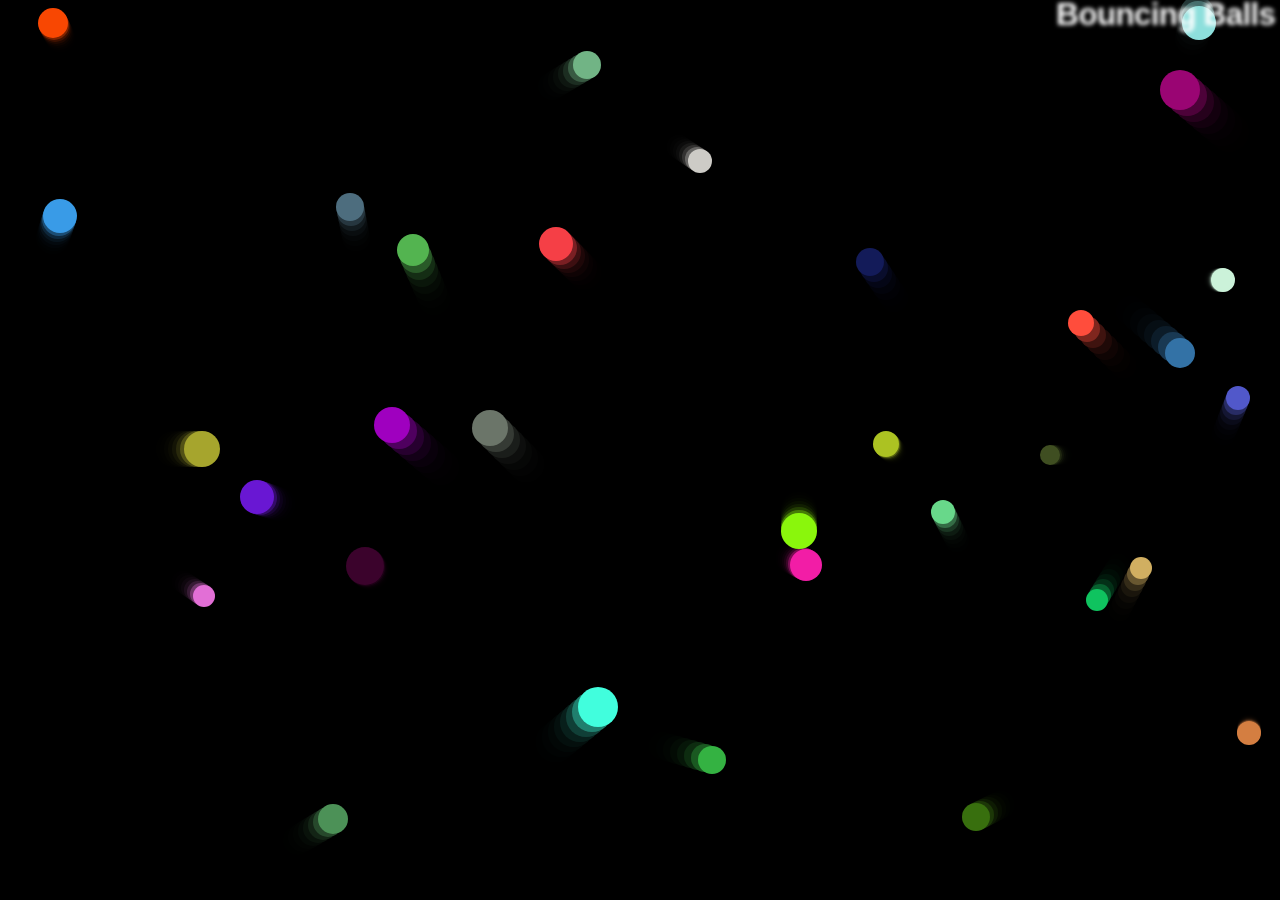
<file: Bouncing-Balls/index.html>
<!DOCTYPE html>
<html>
  <head>
    <meta charset="utf-8">
    <title>Bouncing balls</title>
    <link rel="stylesheet" href="style.css">
  </head>

  <body>
    <h1>Bouncing Balls</h1>
    <canvas></canvas>

    <script src="main.js"></script>
  </body>
</html>
</file>
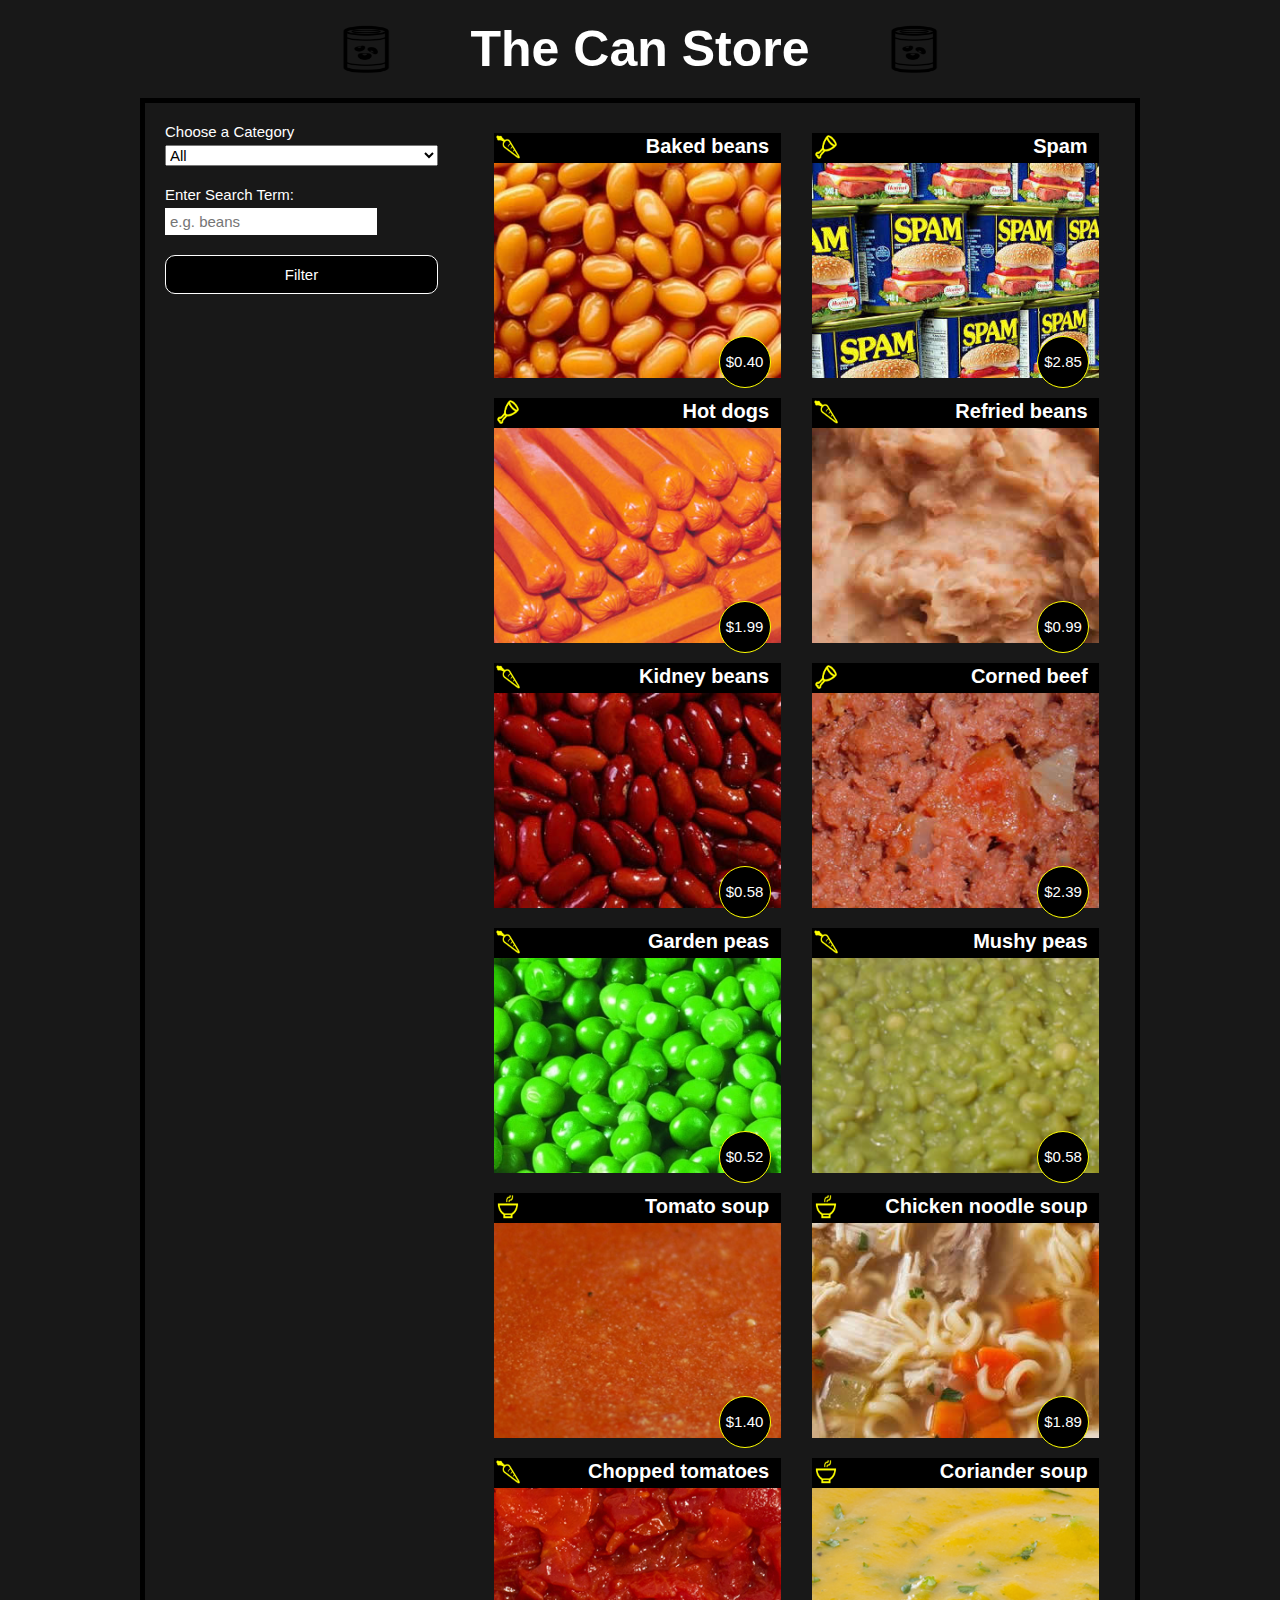
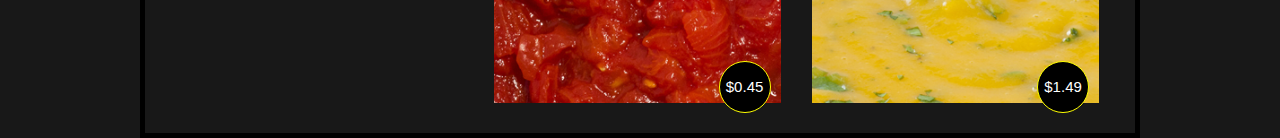
<file: Can-Store/index.html>
<!DOCTYPE html>
<html lang="en">
  <head>
    <meta charset="UTF-8">
    <meta http-equiv="X-UA-Compatible" content="IE=edge">
    <meta name="viewport" content="width=device-width, initial-scale=1.0">
    <title>Can Store</title>
    <style>
    @import url('style.css');
  </style>
  </head>
  <body>
    <header>
      <h1>The Can Store</h1>
    </header>

    <div>
      <aside>
        <form>
          <div>
            <label for="category">Choose a Category</label>
            <select id="category">
              <option selected>All</option>
              <option>Vegetables</option>
              <option>Meat</option>
              <option>Soup</option>
            </select>
          </div>

          <div>
            <label for="searchTerm">Enter Search Term:</label>
            <input type="text" id="searchTerm" placeholder="e.g. beans">
          </div>

          <div>
            <button>Filter</button>
          </div>
        </form>
      </aside>
      <main>

      </main>
    </div>
    <script src="main.js"></script>
  </body>
</html>
</file>
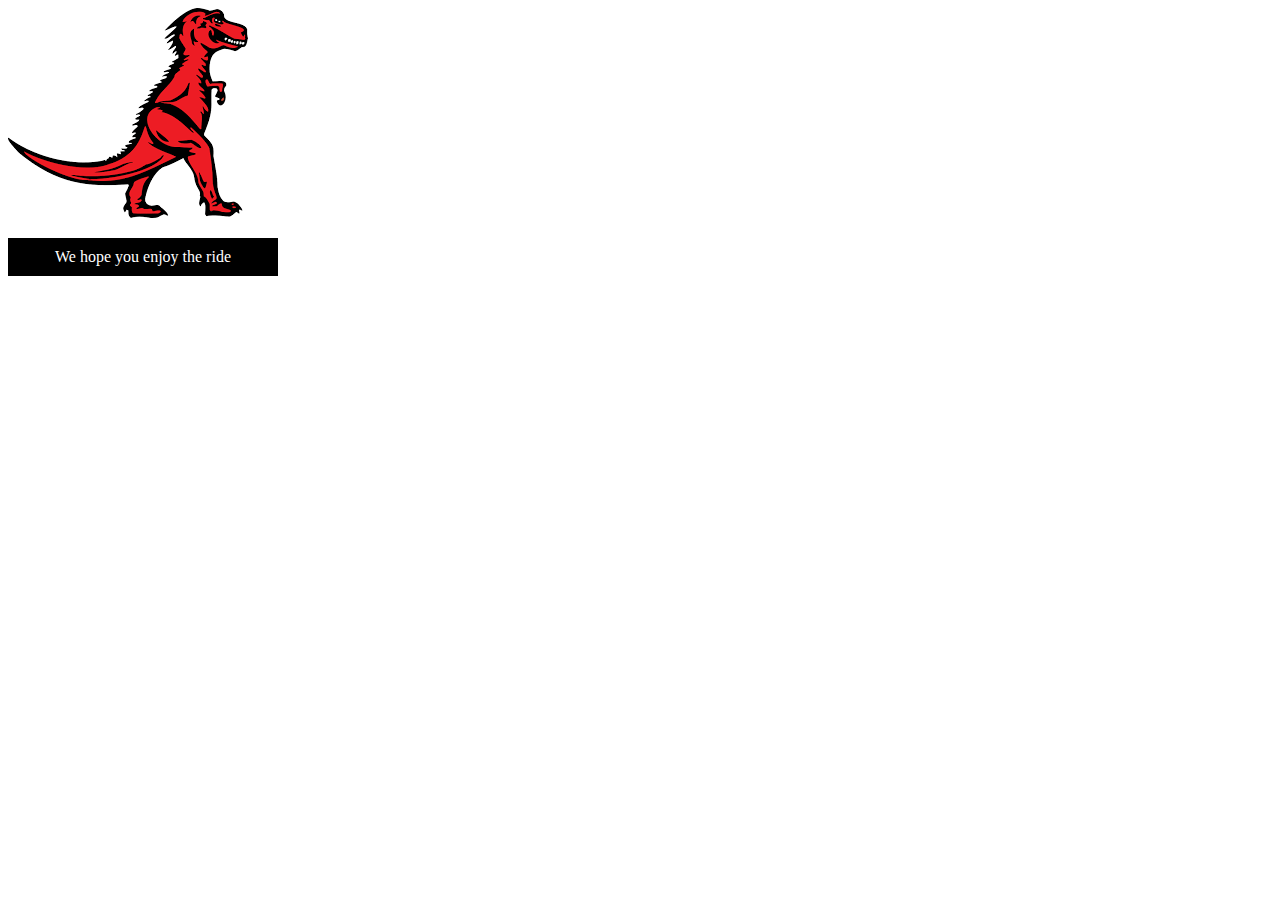
<file: DOM/index.html>
<!DOCTYPE html>
<html>
  <head>
    <meta charset="utf-8">
    <meta name="viewport" content="width=device-width, initial-scale=1.0">
    <title>Simple DOM example</title>
    <style>
      .highlight{
        color: white;
        background-color: black;
        padding: 10px;
        width: 250px;
        text-align: center;
      }
    </style>
  </head>
  <body>
    <section>
      <img src="dinosaur.png" alt="A red Tyrannosaurus Rex: A two legged
        dinosaur standing upright like a human, with small arms, and a large
        head with lots of sharp teeth.">
      <p>Here we will add a link to the <a href="https://www.mozilla.org/">Mozilla
          homepage</a></p>
    </section>
    <script src="main.js"></script>
  </body>
</html>
</file>
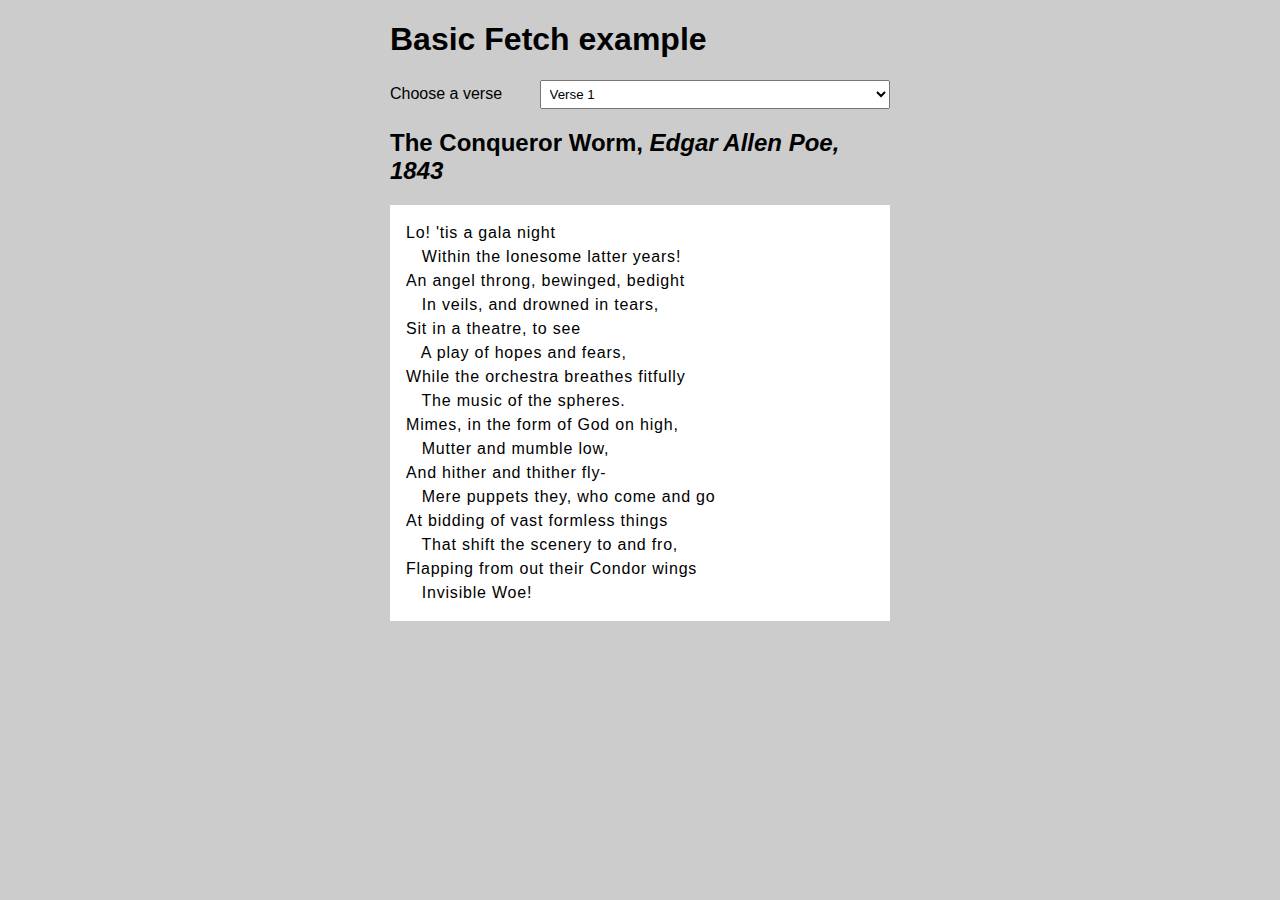
<file: FetchAPI/index.html>
<!DOCTYPE html>
<html>
  <head>
    <meta charset="utf-8">
    <meta http-equiv="X-UA-Compatible" content="IE=edge,chrome=1">
    <meta name="viewport" content="width=device-width, initial-scale=1.0">
    <title>Basic Fetch example</title>
    <style>
      @import url('style.css');
    </style>
  </head>

  <body>
    <h1>Basic Fetch example</h1>

    <form>
      <label for="verse-choose">Choose a verse</label>
      <select id="verse-choose" name="verse-choose">
        <option>Verse 1</option>
        <option>Verse 2</option>
        <option>Verse 3</option>
        <option>Verse 4</option>
      </select>
    </form>

    <h2>The Conqueror Worm, <em>Edgar Allen Poe, 1843</em></h2>

    <pre>

    </pre>

    <script src="main.js"></script>
  </body>
</html>
</file>
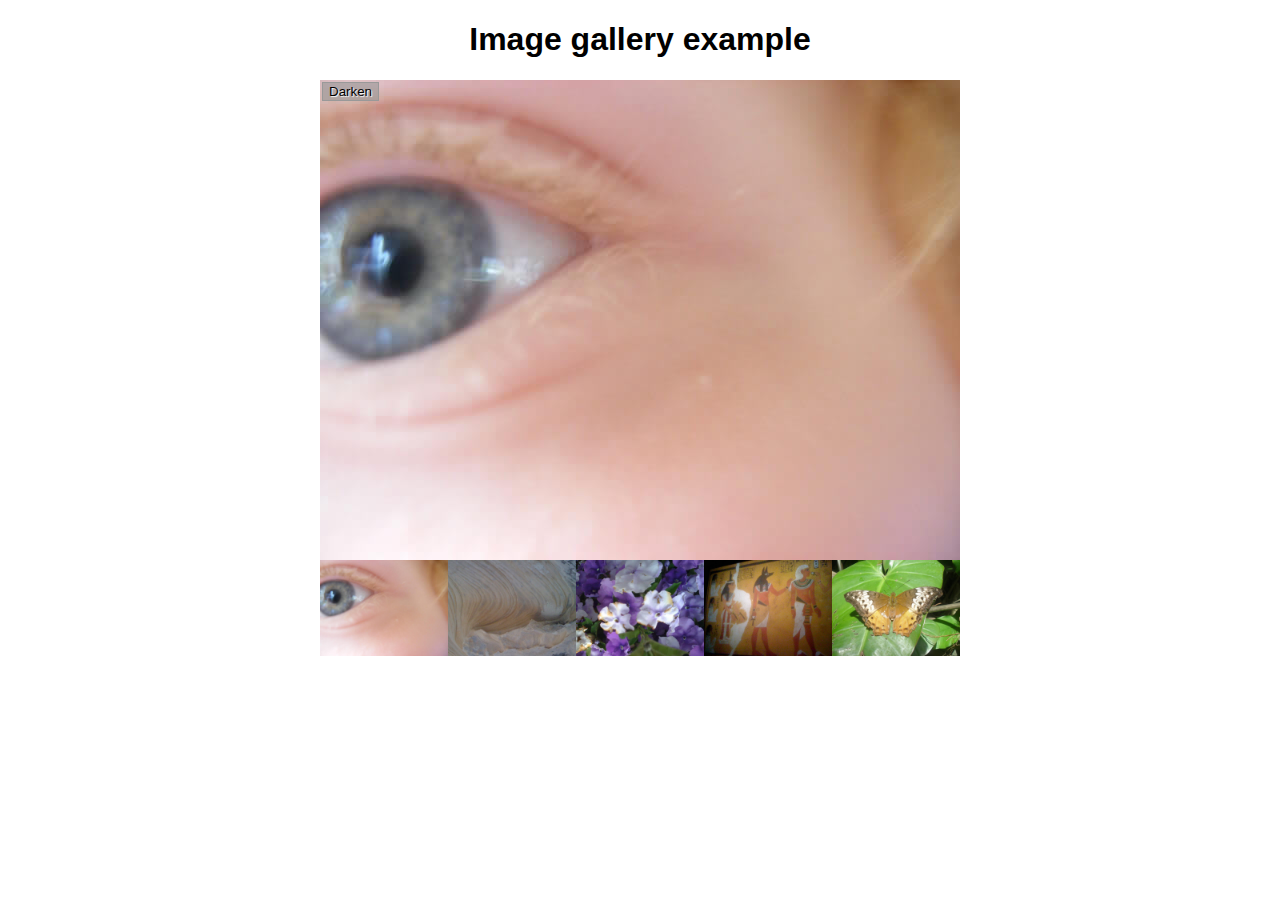
<file: Image-Gallery/index.html>
<!DOCTYPE html>
<html>
  <head>
    <meta charset="utf-8">

    <title>Image gallery</title>

    <link rel="stylesheet" href="style.css">
    
  </head>

  <body>
    <h1>Image gallery example</h1>

    <div class="full-img">
      <img class="displayed-img" src="images/pic1.jpg">
      <div class="overlay"></div>
      <button class="dark">Darken</button>
    </div>

    <div class="thumb-bar">


    </div>
    <script src="main.js"></script>
  </body>
</html>
</file>
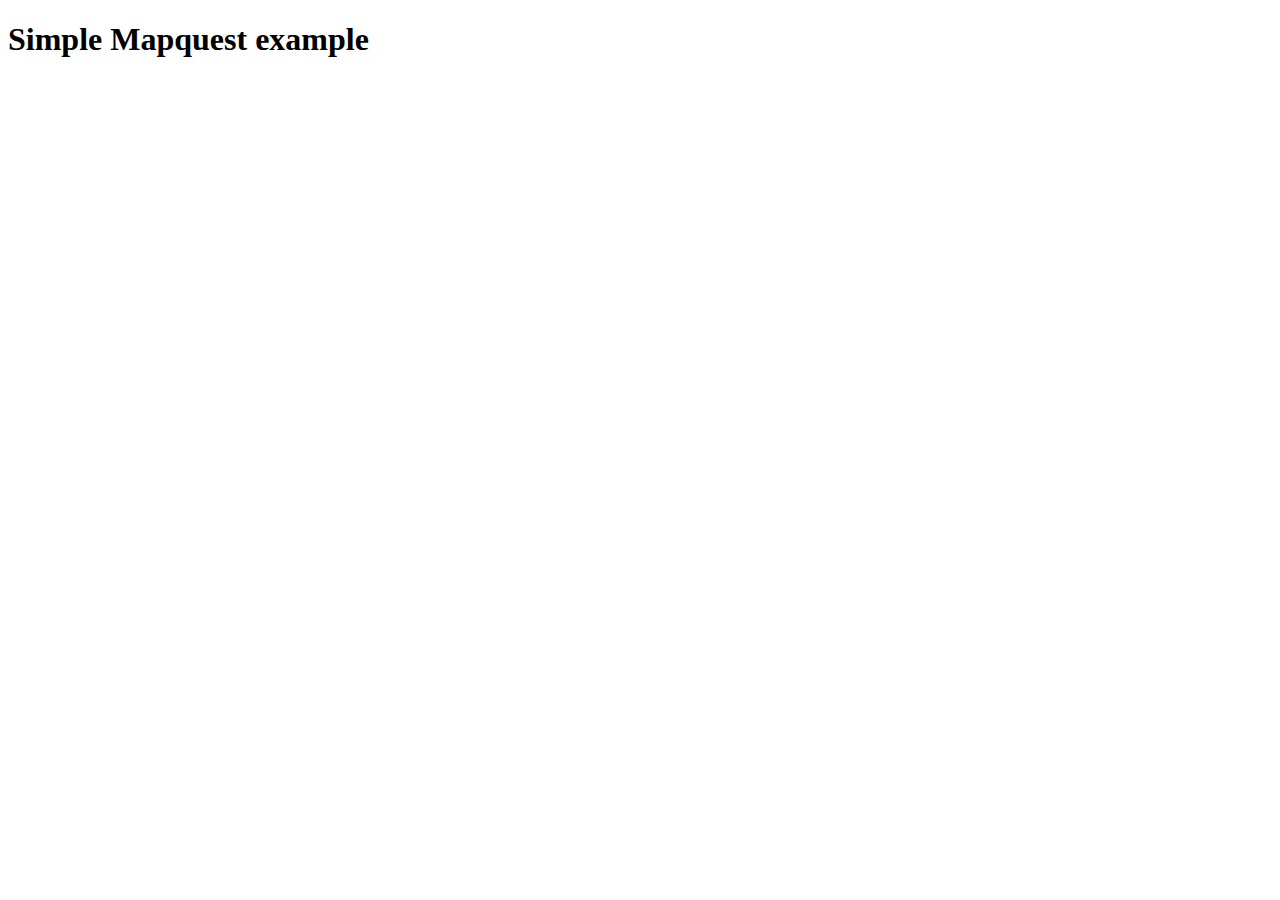
<file: MapAPI/index.html>
<!DOCTYPE html>
<html>
  <head>
    <meta charset="utf-8">
    <meta name="viewport" content="width=device-width, initial-scale=1.0">
    <title>Mapquest example</title>
    <style>
      #map {
        width: 600px;
        height: 600px;
      }
    </style>
    <script src="https://api.mqcdn.com/sdk/mapquest-js/v1.3.2/mapquest.js"></script>
    <link type="text/css" rel="stylesheet"
      href="https://api.mqcdn.com/sdk/mapquest-js/v1.3.2/mapquest.css" />
    <script src="script.js"></script>
  </head>
  <body>
    <h1>Simple Mapquest example</h1>

    <div id="map"></div>
  </body>
</html>
</file>
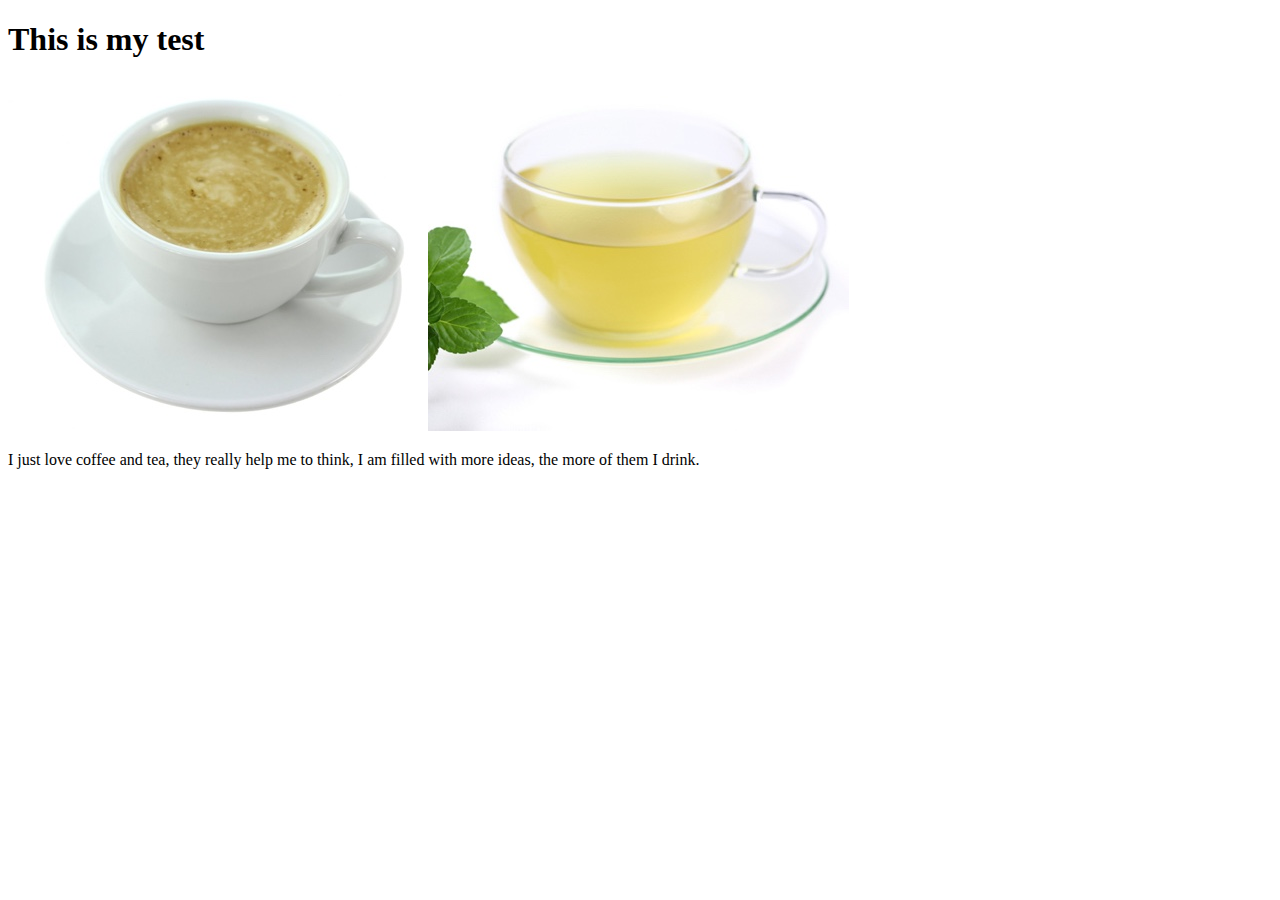
<file: Promises/index.html>
<!DOCTYPE html>
<html lang="en">
  <head>
    <meta charset="UTF-8">
    <meta http-equiv="X-UA-Compatible" content="IE=edge">
    <meta name="viewport" content="width=device-width, initial-scale=1.0">
    <title>Document</title>
  </head>
  <body>
    <h1>This is my test</h1>
    <script src="main.js"></script>
  </body>
</html>
</file>
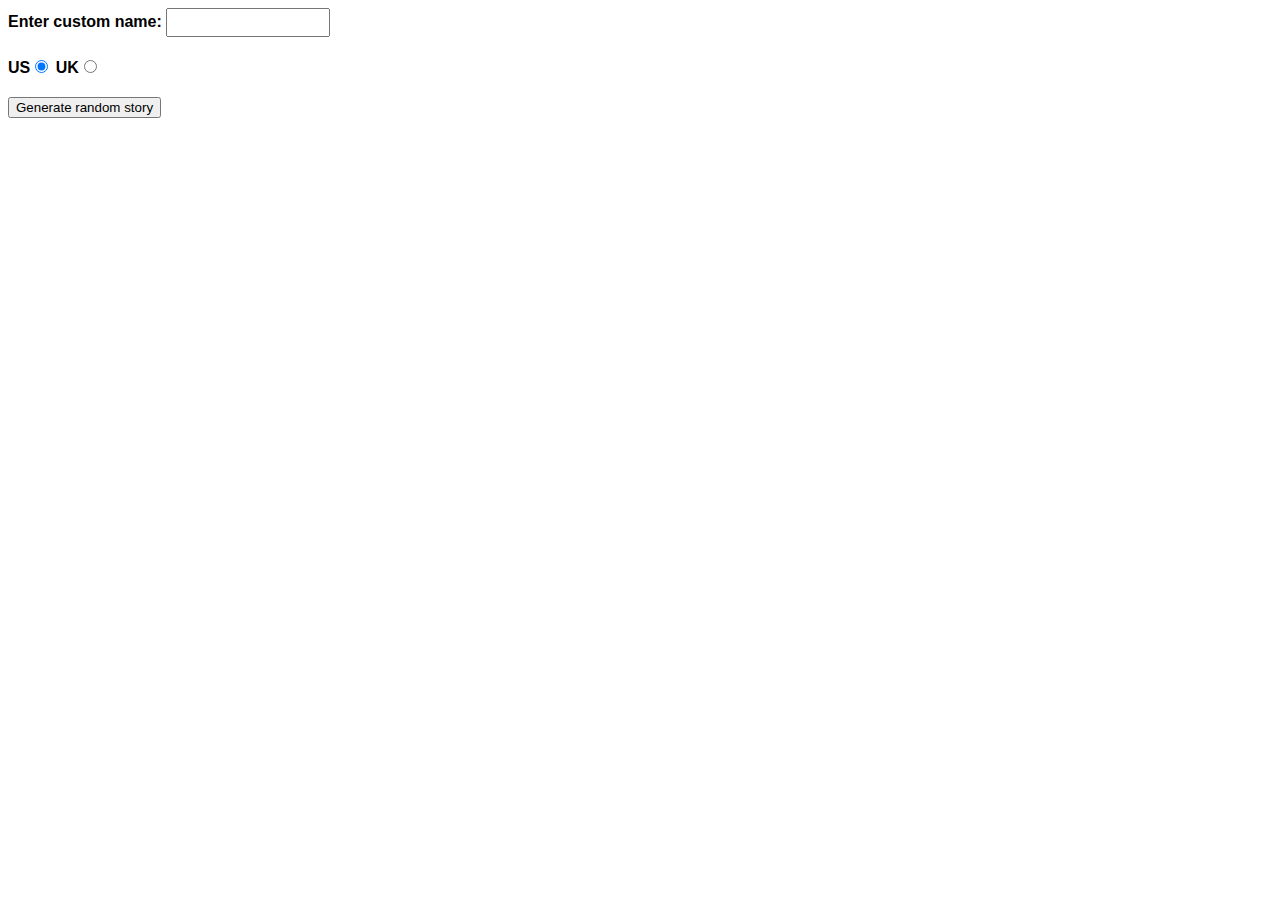
<file: Random Story Generator/index.html>
<!DOCTYPE html>
<html>
  <head>
    <meta charset="utf-8">
    <meta http-equiv="X-UA-Compatible" content="IE=edge,chrome=1">
    <meta name="viewport" content="width=device-width">

    <title>Silly story generator</title>

    <style>

    body {
      font-family: helvetica, sans-serif;
      width: 350px;
    }

    label {
      font-weight: bold;  
    }

    div {
      padding-bottom: 20px;
    }

    input[type="text"] {
      padding: 5px;
      width: 150px;
    }

    p {
      background: #FFC125;
      color: #5E2612;
      padding: 10px;
      visibility: hidden;
    }

    </style>
  </head>

  <body>
    <div>
      <label for="customname">Enter custom name:</label>
      <input id="customname" type="text" placeholder="">
    </div>
    <div>
      <label for="us">US</label><input id="us" type="radio" name="ukus"
        value="us" checked>
      <label for="uk">UK</label><input id="uk" type="radio" name="ukus"
        value="uk">
    </div>
    <div>
      <button class="randomize">Generate random story</button>
    </div>
    <!-- Thanks a lot to Willy Aguirre for his help with the code for this assessment -->
    <p class="story"></p>
    <script src="App.js"></script>
  </body>
</html>
</file>
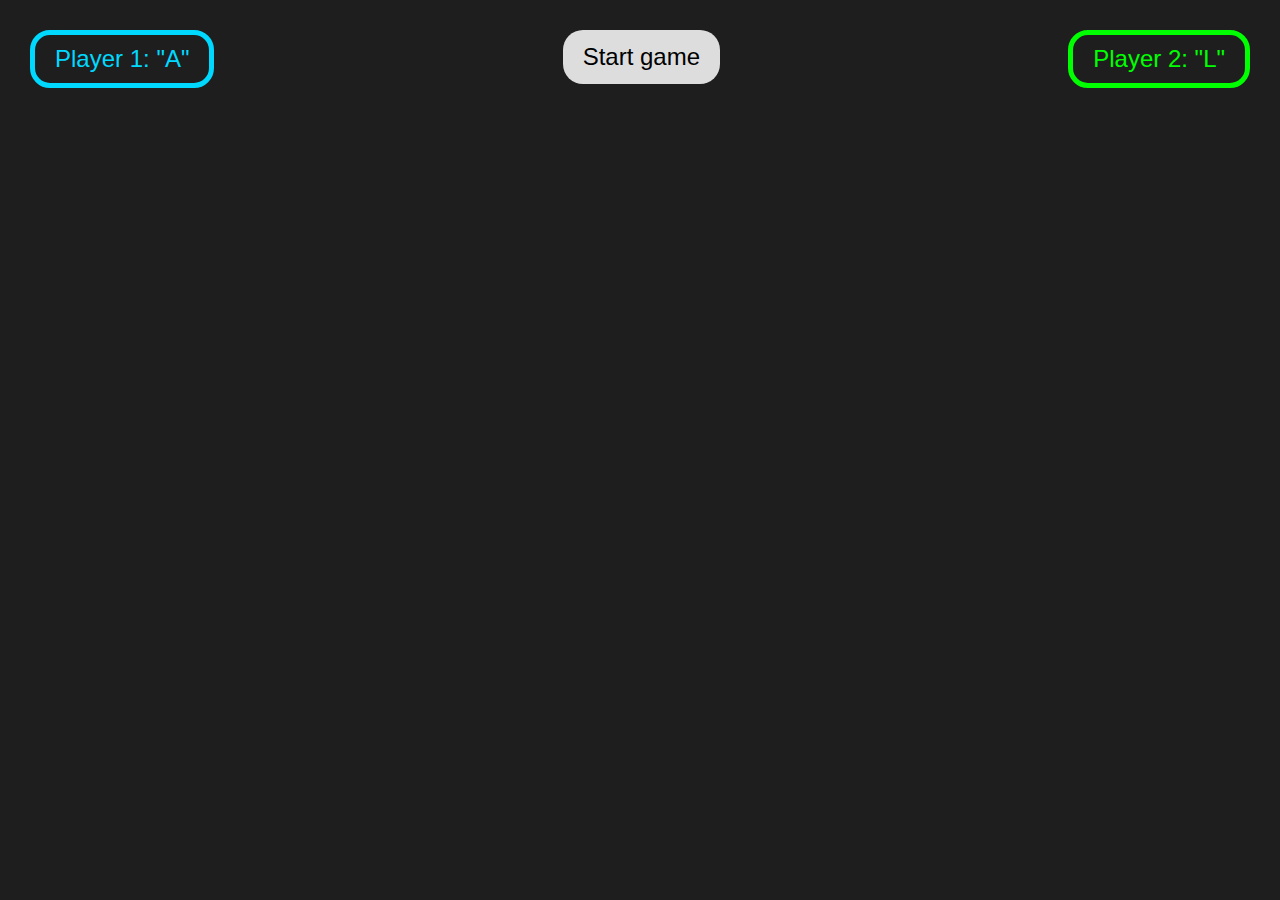
<file: Reaction-game/index.htm>
<!DOCTYPE html>
<html>
  <head>
    <meta charset="utf-8">
    <title>2-player reaction game</title>
    <style>
      @import url(./style.css);
    </style>
  </head>
  <body>
    <div class="spinner"><div><p>↻</p></div></div>
    <section class="ui">
      <div class="topbar">
        <p class="p1">Player 1: "A"</p>
        <p class="p2">Player 2: "L"</p>
        <div class="middlebar">
          <button>Start game</button>
          <p class="result"></p>
        </div>
      </div>
    </section>

    <script src="./main.js"></script>
  </body>
</html>
</file>
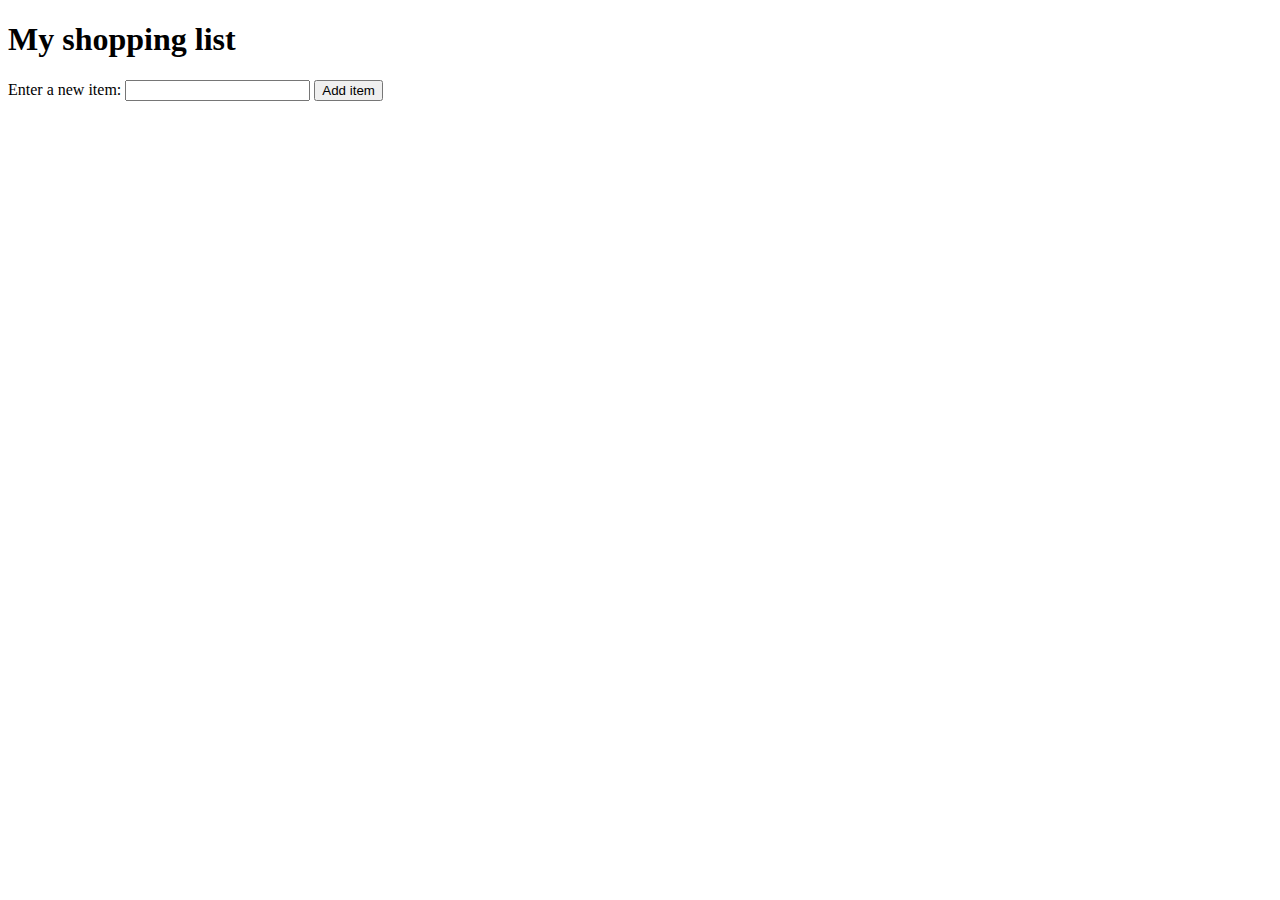
<file: Shopping-List/index.html>
<!DOCTYPE html>
<html>
  <head>
    <meta charset="utf-8">
    <meta name="viewport" content="width=device-width, initial-scale=1.0">
    <title>Shopping list example</title>
    <style>
      li {
        margin-bottom: 10px;
      }

      li button {
        font-size: 8px;
        margin-left: 20px;
        color: #666;
      }
    </style>
  </head>
  <body>

    <h1>My shopping list</h1>

    <div>
      <label for="item">Enter a new item:</label>
      <input type="text" name="item" id="item">
      <button type="submit">Add item</button>
    </div>

    <ul>

    </ul>

    <script src="main.js"></script>
  </body>
</html>
</file>
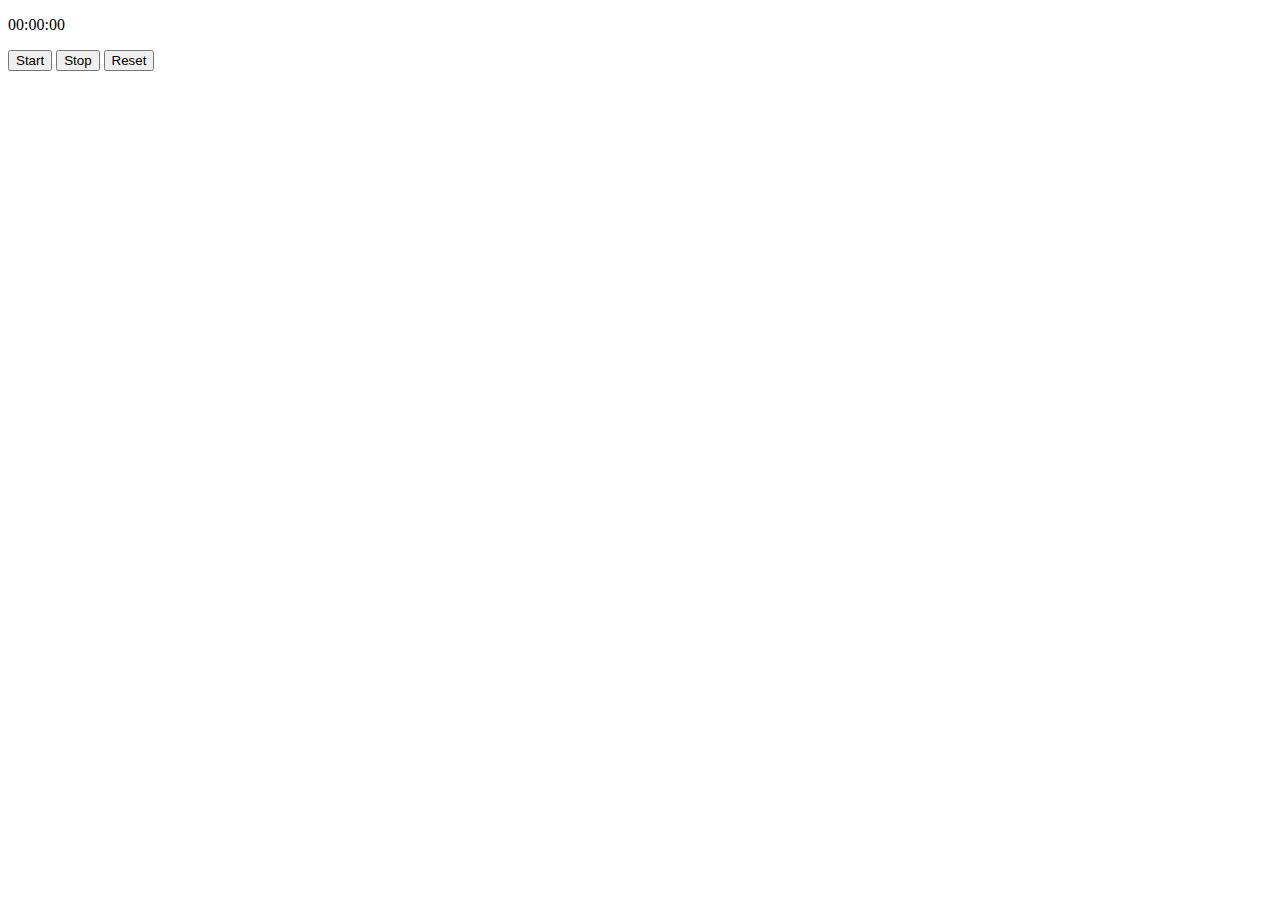
<file: stopwatch/index.html>
<!DOCTYPE html>
<html lang="en">
  <head>
    <meta charset="UTF-8">
    <meta http-equiv="X-UA-Compatible" content="IE=edge">
    <meta name="viewport" content="width=device-width, initial-scale=1.0">
    <title>Document</title>
  </head>
  <body>
    <p class="clock"></p>
    <button id="start">Start</button>
    <button id="stop">Stop</button>
    <button id="reset">Reset</button>
    <script src="main.js"></script>
  </body>
</html>
</file>
<file: Bouncing-Balls/style.css>
html, body {
  margin: 0;
}

html {
  font-family: 'Helvetica Neue', Helvetica, Arial, sans-serif;
  height: 100%;
}

body {
  overflow: hidden;
  height: inherit;
}

h1 {
  font-size: 2rem;
  letter-spacing: -1px;
  position: absolute;
  margin: 0;
  top: -4px;
  right: 5px;

  color: transparent;
  text-shadow: 0 0 4px white;
}
</file>
<file: Image-Gallery/style.css>
h1 {
  font-family: helvetica, arial, sans-serif;
  text-align: center;
}

body {
  width: 640px;
  margin: 0 auto;
}

.full-img {
  position: relative;
  display: block;
  width: 640px;
  height: 480px;
}

.overlay {
  position: absolute;
  top: 0;
  left: 0;
  width: 640px;
  height: 480px;
  background-color: rgba(0,0,0,0);
}

button {
  border: 0;
  background: rgba(150,150,150,0.6);
  text-shadow: 1px 1px 1px white;
  border: 1px solid #999;
  position: absolute;
  cursor: pointer;
  top: 2px;
  left: 2px;
}

.thumb-bar img {
  display: block;
  width: 20%;
  float: left;
  cursor: pointer;
}
</file>
